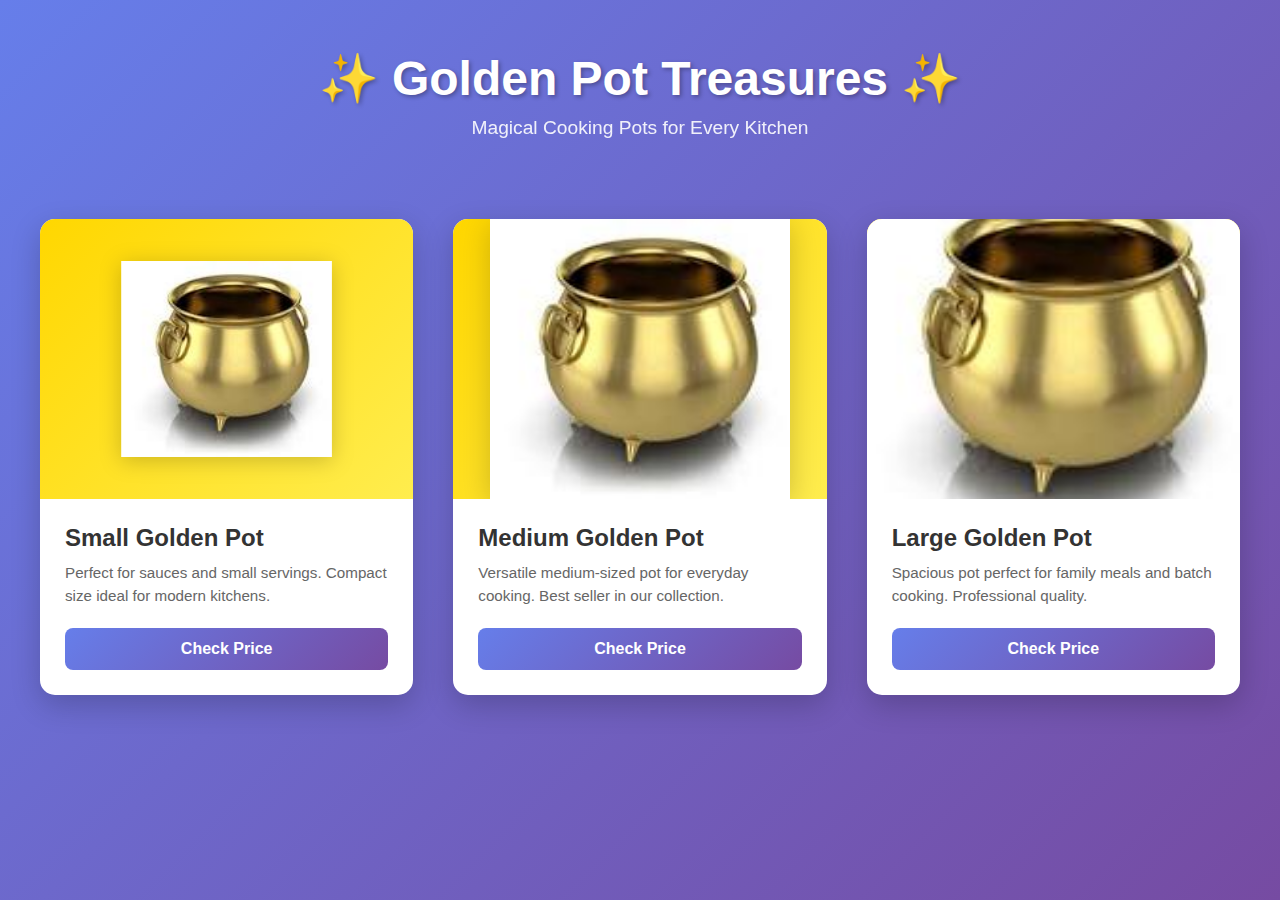
<file: index.html>
<!doctype html>
<html lang="en">
  <head>
    <meta charset="UTF-8" />
    <meta name="viewport" content="width=device-width, initial-scale=1.0" />
    <title>Golden Pot Treasures - E-Commerce</title>
    <link rel="stylesheet" href="styles.css" />
  </head>
  <body>
    <div class="container">
      <header>
        <h1>✨ Golden Pot Treasures ✨</h1>
        <p>Magical Cooking Pots for Every Kitchen</p>
      </header>

      <div class="products-grid">
        <!-- Small Pot -->
        <div class="product-card">
          <div class="product-image">
            <div class="pot" style="transform: scale(0.7)">
              <img src="./assets/Pot.png" alt="Small Golden Pot" />
            </div>
          </div>
          <div class="product-info">
            <div class="product-title">Small Golden Pot</div>
            <div class="product-description">
              Perfect for sauces and small servings. Compact size ideal for
              modern kitchens.
            </div>
            <button class="price-button" onclick="openModal('small')">
              Check Price
            </button>
          </div>
        </div>

        <!-- Medium Pot -->
        <div class="product-card">
          <div class="product-image">
            <div class="pot">
              <img src="./assets/Pot.png" alt="Medium Golden Pot" />
            </div>
          </div>
          <div class="product-info">
            <div class="product-title">Medium Golden Pot</div>
            <div class="product-description">
              Versatile medium-sized pot for everyday cooking. Best seller in
              our collection.
            </div>
            <button class="price-button" onclick="openModal('medium')">
              Check Price
            </button>
          </div>
        </div>

        <!-- Large Pot -->
        <div class="product-card">
          <div class="product-image">
            <div class="pot" style="transform: scale(1.3)">
              <img src="./assets/Pot.png" alt="Large Golden Pot" />
            </div>
          </div>
          <div class="product-info">
            <div class="product-title">Large Golden Pot</div>
            <div class="product-description">
              Spacious pot perfect for family meals and batch cooking.
              Professional quality.
            </div>
            <button class="price-button" onclick="openModal('large')">
              Check Price
            </button>
          </div>
        </div>
      </div>
    </div>

    <!-- Modal -->
    <div id="modal" class="modal">
      <div class="modal-content">
        <h2 id="modalTitle"></h2>
        <p id="modalMessage"></p>
        <div id="buttonContainer" class="modal-buttons">
          <button class="modal-btn yes-btn" onclick="respondYes()">
            Yes ❤️
          </button>
          <button class="modal-btn no-btn" onclick="respondNo()">No</button>
        </div>
        <div id="responseContainer"></div>
        <button
          class="close-modal"
          id="closeBtn"
          style="display: none"
          onclick="closeModal()"
        >
          Close
        </button>
      </div>
    </div>

    <script src="./script.js"></script>
  </body>
</html>
</file>
<file: styles.css>
* {
  margin: 0;
  padding: 0;
  box-sizing: border-box;
}

body {
  font-family: "Segoe UI", Tahoma, Geneva, Verdana, sans-serif;
  background: linear-gradient(135deg, #667eea 0%, #764ba2 100%);
  min-height: 100vh;
  padding: 20px;
}

.container {
  max-width: 1200px;
  margin: 0 auto;
}

header {
  text-align: center;
  color: white;
  margin-bottom: 50px;
  padding: 30px 0;
}

header h1 {
  font-size: 3em;
  margin-bottom: 10px;
  text-shadow: 2px 2px 4px rgba(0, 0, 0, 0.3);
}

header p {
  font-size: 1.2em;
  opacity: 0.9;
}

.products-grid {
  display: grid;
  grid-template-columns: repeat(auto-fit, minmax(280px, 1fr));
  gap: 40px;
  margin-bottom: 50px;
}

.product-card {
  background: white;
  border-radius: 15px;
  overflow: hidden;
  box-shadow: 0 10px 30px rgba(0, 0, 0, 0.2);
  transition:
    transform 0.3s ease,
    box-shadow 0.3s ease;
  cursor: pointer;
}

.product-card:hover {
  transform: translateY(-10px);
  box-shadow: 0 15px 40px rgba(0, 0, 0, 0.3);
}

.product-image {
  width: 100%;
  height: 280px;
  background: linear-gradient(135deg, #ffd700 0%, #ffed4e 100%);
  display: flex;
  align-items: center;
  justify-content: center;
  position: relative;
  overflow: hidden;
}

.pot {
  width: 100%;
  height: 100%;
  display: flex;
  align-items: center;
  justify-content: center;
  filter: drop-shadow(0 5px 15px rgba(0, 0, 0, 0.2));
}

.pot img {
  height: 100%;
  width: auto;
  object-fit: contain;
}

.product-info {
  padding: 25px;
}

.product-title {
  font-size: 1.5em;
  color: #333;
  margin-bottom: 10px;
  font-weight: bold;
}

.product-description {
  color: #666;
  font-size: 0.95em;
  margin-bottom: 20px;
  line-height: 1.5;
}

.price-button {
  width: 100%;
  padding: 12px;
  background: linear-gradient(135deg, #667eea 0%, #764ba2 100%);
  color: white;
  border: none;
  border-radius: 8px;
  font-size: 1em;
  font-weight: bold;
  cursor: pointer;
  transition: all 0.3s ease;
}

.price-button:hover {
  transform: scale(1.02);
  box-shadow: 0 5px 15px rgba(102, 126, 234, 0.4);
}

.price-button:active {
  transform: scale(0.98);
}

/* Modal Styles */
.modal {
  display: none;
  position: fixed;
  z-index: 1000;
  left: 0;
  top: 0;
  width: 100%;
  height: 100%;
  background-color: rgba(0, 0, 0, 0.5);
  animation: fadeIn 0.3s ease;
}

.modal.show {
  display: flex;
  align-items: center;
  justify-content: center;
}

@keyframes fadeIn {
  from {
    opacity: 0;
  }
  to {
    opacity: 1;
  }
}

@keyframes slideIn {
  from {
    transform: translateY(-50px);
    opacity: 0;
  }
  to {
    transform: translateY(0);
    opacity: 1;
  }
}

.modal-content {
  background-color: white;
  padding: 40px;
  border-radius: 15px;
  text-align: center;
  max-width: 500px;
  box-shadow: 0 10px 40px rgba(0, 0, 0, 0.3);
  animation: slideIn 0.3s ease;
}

.modal-content h2 {
  color: #764ba2;
  margin-bottom: 30px;
  font-size: 1.8em;
}

.modal-content p {
  color: #333;
  font-size: 1.1em;
  margin-bottom: 30px;
  line-height: 1.6;
}

.modal-buttons {
  display: flex;
  gap: 15px;
  justify-content: center;
}

.modal-btn {
  padding: 12px 30px;
  border: none;
  border-radius: 8px;
  font-size: 1em;
  font-weight: bold;
  cursor: pointer;
  transition: all 0.3s ease;
}

.yes-btn {
  background: linear-gradient(135deg, #667eea 0%, #764ba2 100%);
  color: white;
}

.yes-btn:hover {
  transform: scale(1.05);
  box-shadow: 0 5px 15px rgba(102, 126, 234, 0.4);
}

.no-btn {
  background: #e0e0e0;
  color: #333;
}

.no-btn:hover {
  background: #d0d0d0;
  transform: scale(1.05);
}

.response-message {
  margin-top: 20px;
  padding: 20px;
  border-radius: 8px;
  font-size: 1.2em;
  font-weight: bold;
  min-height: 50px;
  display: flex;
  align-items: center;
  justify-content: center;
}

.love-message {
  background: linear-gradient(135deg, #ff6b6b 0%, #ff8787 100%);
  color: white;
}

.reject-message {
  background: linear-gradient(135deg, #ffa500 0%, #ffb347 100%);
  color: white;
}

.close-modal {
  margin-top: 20px;
  padding: 10px 25px;
  background: #667eea;
  color: white;
  border: none;
  border-radius: 8px;
  cursor: pointer;
  font-weight: bold;
  transition: all 0.3s ease;
}

.close-modal:hover {
  background: #764ba2;
}

@media (max-width: 768px) {
  header h1 {
    font-size: 2em;
  }

  .products-grid {
    grid-template-columns: 1fr;
  }

  .modal-content {
    padding: 30px;
    margin: 20px;
  }
}
</file>
